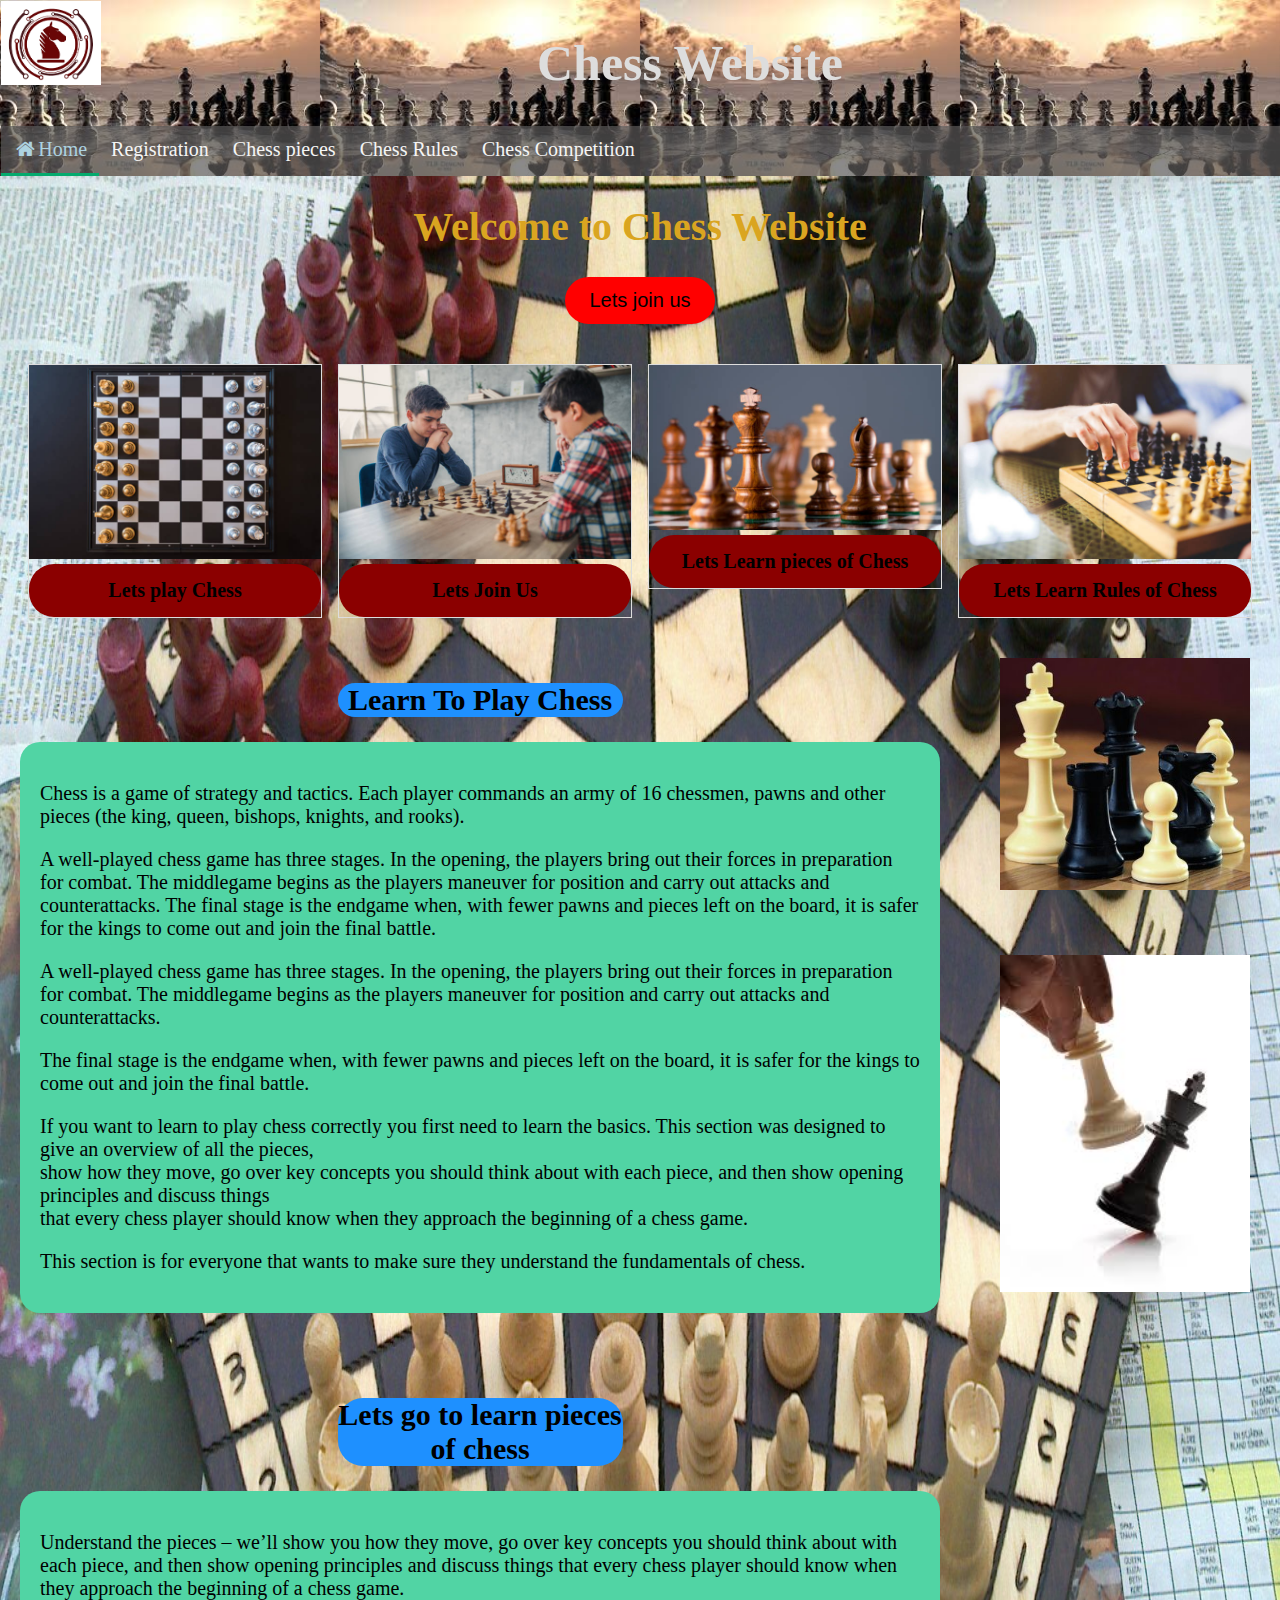
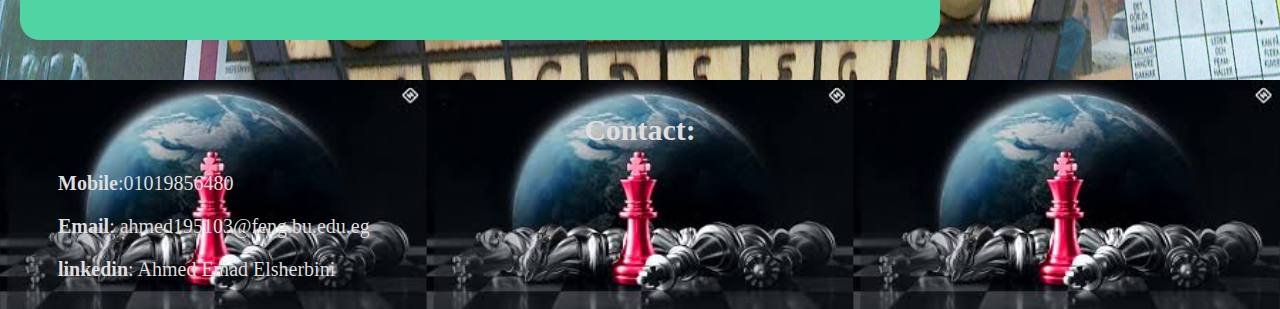
<file: index.html>
<!DOCTYPE html>
<html lang="en">
    <head >
      <meta charset="UTF-8">
      <meta http-equiv="X-UA-Compatible" content="IE=edge">
      <meta name="viewport" content="width=device-width, initial-scale=1.0">

      <link rel="stylesheet" href="https://cdnjs.cloudflare.com/ajax/libs/font-awesome/4.7.0/css/font-awesome.min.css">
<link rel="stylesheet" href="style_index.css">

    </head>
    <body>
      <div class="top">
        <div class="header">
            <a href="index.html">
                <img src="logo.png"   style="float: left; width: 100px;">
              </a>
            <h1>Chess Website</h1>
               
              <div class="nav" id="topnav">
                <div class="nav_res">
                <a href="index.html"class="active" ><i class="fa fa-fw fa-home"></i>Home</a>
                <a href="form.html">Registration</a>
                <a href="chess_pieces.html">Chess pieces</a>
                <a href="chess_rules.html">Chess Rules</a>
                <a href="chess_combition.html" >Chess Competition</a> 
                </div> 
                <a href="javascript:void(0);" style="font-size:15px;" class="icon" onclick="nav_menu()">&#9776;</a>
              </div>
              </div>
      </div >

        <div class="head-back">
        <h1 id="D1">Welcome to Chess Website</h1>

        <div id="D1">
            <button class="join" > 
                <a href="form.html">Lets join us</a>
            </button>
        </div>
    </div>

<div class="card" id="d2">
  <div class="responsive">
    <div class="gallery">
      <a target="_blank" href="index.html">
        <img src="chess-2.jpg" alt="Cinque Terre"  >
      <div class="desc">Lets play Chess</div>
    </a>
    </div>
  </div>

  <div class="responsive">
    <div class="gallery">
      <a target="_blank" href="form.html">
        <img src="join us.jpg" alt="Cinque Terre"  >
      
      <div class="desc">Lets Join Us </div>
    </a>
    </div>
  </div>

  <div class="responsive">
    <div class="gallery">
      <a target="_blank" href="chess_pieces.html">
        <img src="peaice-2.jpg" alt="Cinque Terre"  >
      
      <div class="desc">Lets Learn pieces of Chess</div>
    </a>
    </div>
  </div>

  <div class="responsive">
    <div class="gallery">
      <a target="_blank" href="chess_rules.html">
        <img src="rules.jpg" alt="Cinque Terre"  >
      
      <div class="desc">Lets Learn Rules of Chess</div>
    </a>
    </div>
  </div>

</div>
          <div class="row">
          <div class="leftcol">
            <div class="card">
              <h2>Learn To Play Chess</h2> 
              <div class="content"  > 
            <p> Chess is a game of strategy and tactics. Each player commands an army of 16 chessmen, pawns and other pieces 
            (the king, queen, bishops, knights, and rooks).</p>
            
        <p>A well-played chess game has three stages. In the opening, the players bring out their forces in preparation for combat. 
        The middlegame begins as the players maneuver for position and carry out attacks and counterattacks.
        The final stage is the endgame when, with fewer pawns and pieces left on the board, it is safer for the kings to come out and join the final battle.</p>
        
        <p>A well-played chess game has three stages. In the opening, the players bring out their forces in preparation for combat. 
            The middlegame begins as the players maneuver for position and carry out attacks and counterattacks.</p>
         <p> The final stage is the endgame when, with fewer pawns and pieces left on the board, 
             it is safer for the kings to come out and join the final battle.</p>
        
        <p>If you want to learn to play chess correctly you first need to learn the basics.
         This section was designed to give an overview of all the pieces,<br>show how they move,
         go over key concepts you should think about with each piece, and then show opening principles 
         and discuss things <br> that every chess player should know when they approach the beginning of a chess game.</p>
        <p>This section is for everyone that wants to make sure they understand the fundamentals of chess.</p>
        </div>
         </div>
            <div class="card">
              <h2>Lets go to learn pieces of chess</h2> 
              <div class="content"  > 
             <p>Understand the pieces – we’ll show you how they move, go over key concepts you should think about with each piece,
        and then show opening principles and discuss things that every chess player should know when they approach the beginning of a chess game.</p>
        </div>
          </div>
          </div>
          <div class="rightcol"> 
        <div class="card"> 
              <img src="ChessSet.jpg" usemap="#ChessPieces" style="width:250px;" >
            <map name="ChessPieces">
                <area shape="rect" coords="0,0,380,380" href="chess_pieces.html">
            </map> 
            </div> 
        
            <div class="card"> 
                <img src="mate.jpg" usemap="#Chessmate" style="width:250px;" >
              <map name="Chessmate">
                  <area shape="rect" coords="0,0,380,380" href="chess_rules.html">
              </map> 
              </div> 

          </div>
        </div>
        
        <div class="footer">
            <h2>Contact:</h2>
            <div class="fo-con">
          <p><strong>Mobile</strong>:01019856480</p>
          <p><strong>Email</strong>: ahmed195103@feng.bu.edu.eg</p> 
          <p><strong>linkedin</strong>: Ahmed Emad Elsherbini </p>
        </div>
        </div>
        
        
<script src="project.js"></script>

</body>
</html>
</file>
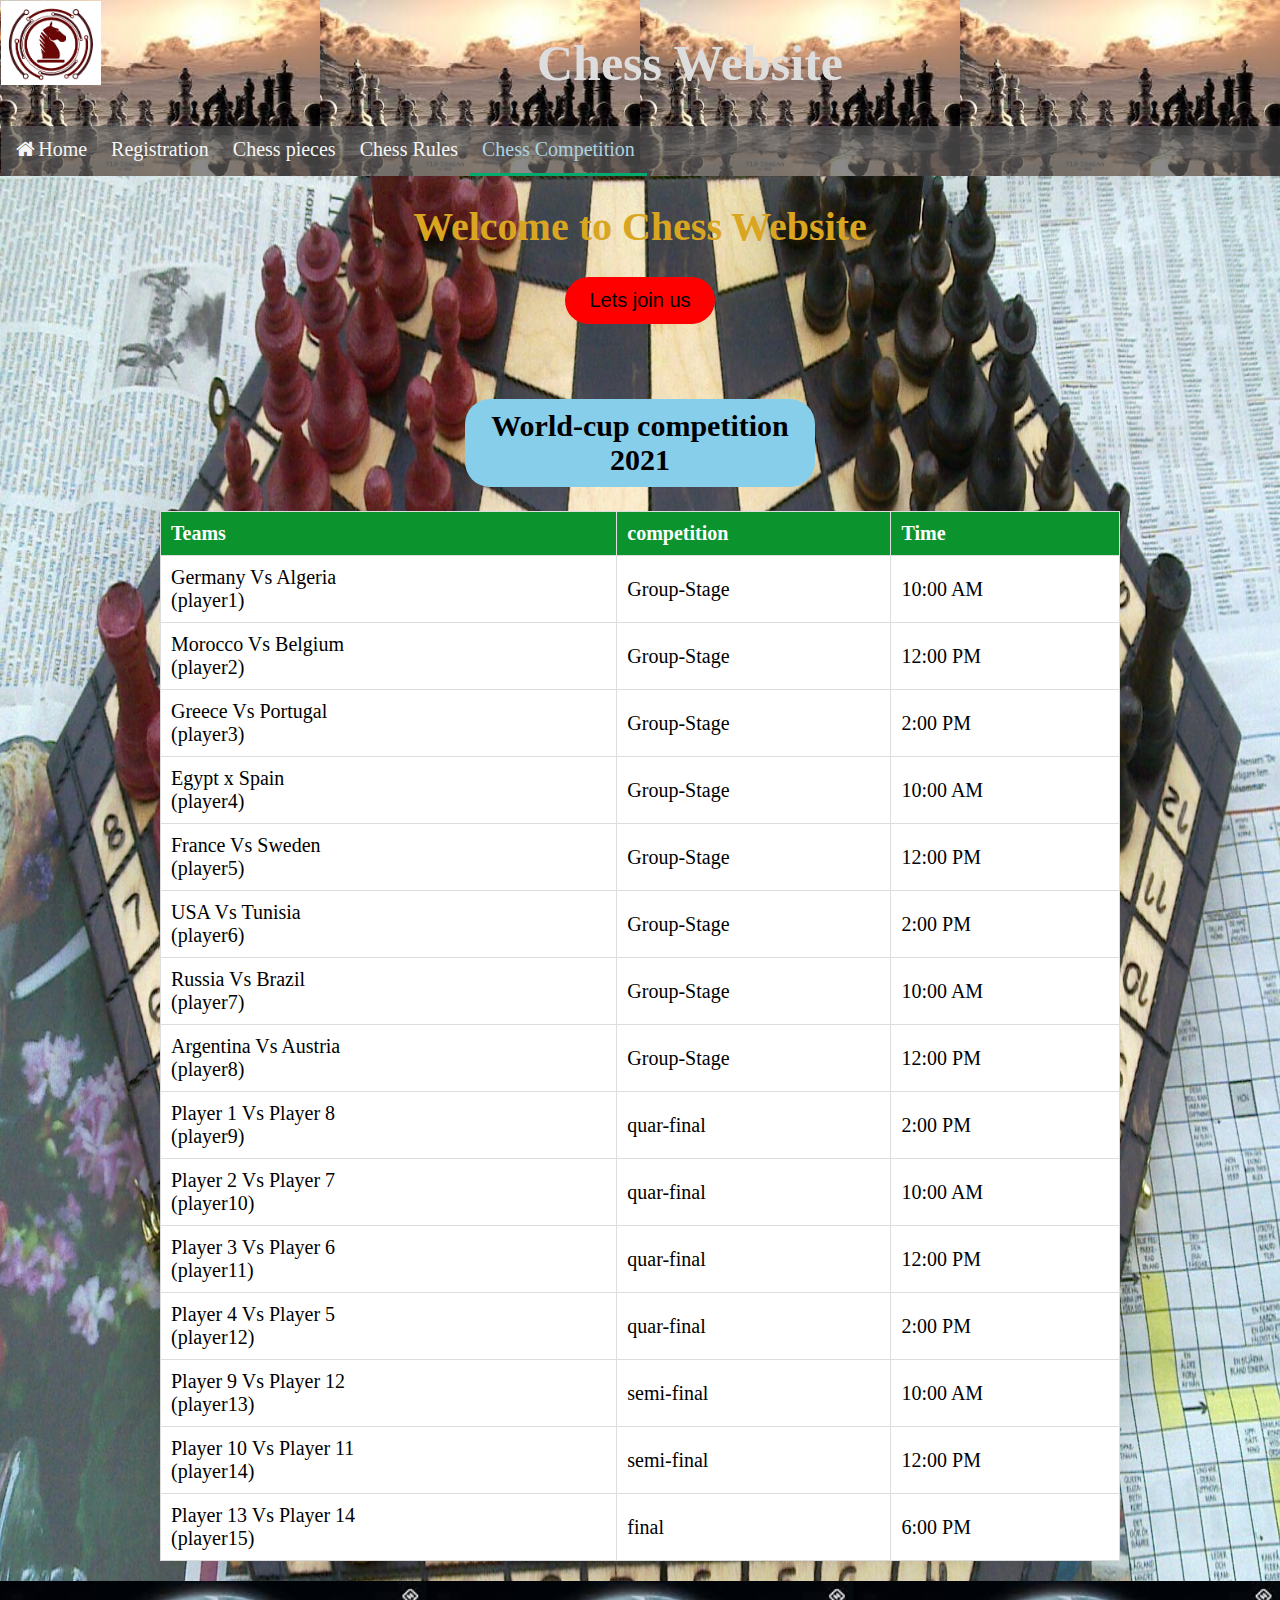
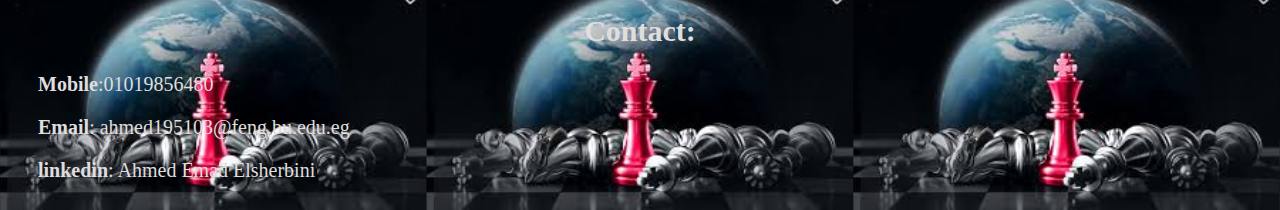
<file: chess_combition.html>
<!DOCTYPE html>
<html>
    <head>
      <meta charset="UTF-8">
      <meta http-equiv="X-UA-Compatible" content="IE=edge">
      <meta name="viewport" content="width=device-width, initial-scale=1.0">
      <link rel="stylesheet" href="https://cdnjs.cloudflare.com/ajax/libs/font-awesome/4.7.0/css/font-awesome.min.css">
        <link rel="stylesheet" href="chess_combition.css">
    </head>
    <body>
      <div class="top">
        <div class="header">
            <a href="index.html">
                <img src="logo.png"   style="float: left; width: 100px;">
              </a>
            <h1>Chess Website</h1>
               
              <div class="nav" id="topnav">
                <div class="nav_res">
                <a href="index.html" ><i class="fa fa-fw fa-home"></i>Home</a>
                <a href="form.html">Registration</a>
                <a href="chess_pieces.html">Chess pieces</a>
                <a href="chess_rules.html">Chess Rules</a>
                <a href="chess_combition.html" class="active">Chess Competition</a> 
                </div> 
                <a href="javascript:void(0);" style="font-size:15px;" class="icon" onclick="nav_menu()">&#9776;</a>
              </div>
              </div>
      </div >
    <div class="head-back">
    <h1 id="D1">Welcome to Chess Website</h1>

    <div id="D1">
        <button class="join" > 
            <a href="form.html">Lets join us</a>
        </button>
    </div>
</div>

<div class="tab">
<div class="head">
    <h2>World-cup competition 2021</h2>
</div>                
  <table>
      <tr>
         
        <th>Teams</th>
        <th>competition</th>
        <th>Time</th>
      </tr>


      <tr>
          
          <td>Germany Vs Algeria <br>(player1)</td>
          <td>Group-Stage</td>
          <td>10:00 AM</td>
        </tr>
        <tr>
           
          <td>Morocco Vs Belgium  <br>(player2)</td>
          <td>Group-Stage</td>
          <td>12:00 PM</td>
        </tr>
        <tr>
           
          <td>Greece Vs Portugal <br>(player3)</td>
          <td>Group-Stage</td>
          <td>2:00 PM</td>
        </tr>
        <tr>
           
          <td>Egypt x Spain <br>(player4)</td>
          <td>Group-Stage</td>
          <td>10:00 AM</td>
        </tr>
        <tr>
           
          <td>France Vs Sweden <br>(player5)</td>
          <td>Group-Stage</td>
          <td>12:00 PM</td>
        </tr>
        <tr>
           
          <td>USA Vs Tunisia <br>(player6)</td>
          <td>Group-Stage</td>
          <td>2:00 PM</td>
        </tr>
        <tr>
           
          <td>Russia Vs Brazil<br>(player7)</td>
          <td>Group-Stage</td>
          <td>10:00 AM</td>
        </tr>
        <tr>
           
          <td>Argentina Vs Austria<br>(player8)</td>
          <td>Group-Stage</td>
          <td>12:00 PM</td>
        </tr>

      <tr>
           
        <td>Player 1 Vs Player 8<br>(player9)</td>
        <td>quar-final</td>
        <td>2:00 PM</td>
      </tr>
      <tr>
           
        <td>Player 2 Vs Player 7<br>(player10)</td>
        <td>quar-final</td>
        <td>10:00 AM</td>
      </tr>
      <tr>
           
        <td>Player 3 Vs Player 6<br>(player11)</td>
        <td>quar-final</td>
        <td>12:00 PM</td>
      </tr>
      <tr>
           
        <td>Player 4 Vs Player 5<br>(player12)</td>
        <td>quar-final</td>
        <td>2:00 PM</td>
      </tr>
      <tr>
           
        <td>Player 9 Vs Player 12<br>(player13)</td>
        <td>semi-final</td>
        <td>10:00 AM</td>
      </tr>
      <tr>
           
        <td>Player 10 Vs Player 11<br>(player14)</td>
        <td>semi-final</td>
        <td>12:00 PM</td>
      </tr>
      <tr>
           
        <td>Player 13 Vs Player 14<br>(player15)</td>
        <td>final</td>
        <td>6:00 PM</td>
      </tr>
      </table>
</div>

<div class="footer">
  <h2>Contact:</h2>
  <div class="fo-con">
<p><strong>Mobile</strong>:01019856480</p>
<p><strong>Email</strong>: ahmed195103@feng.bu.edu.eg</p> 
<p><strong>linkedin</strong>: Ahmed Emad Elsherbini </p>
</div>

</div>

<script src="project.js"></script>

    </body>
</html>
</file>
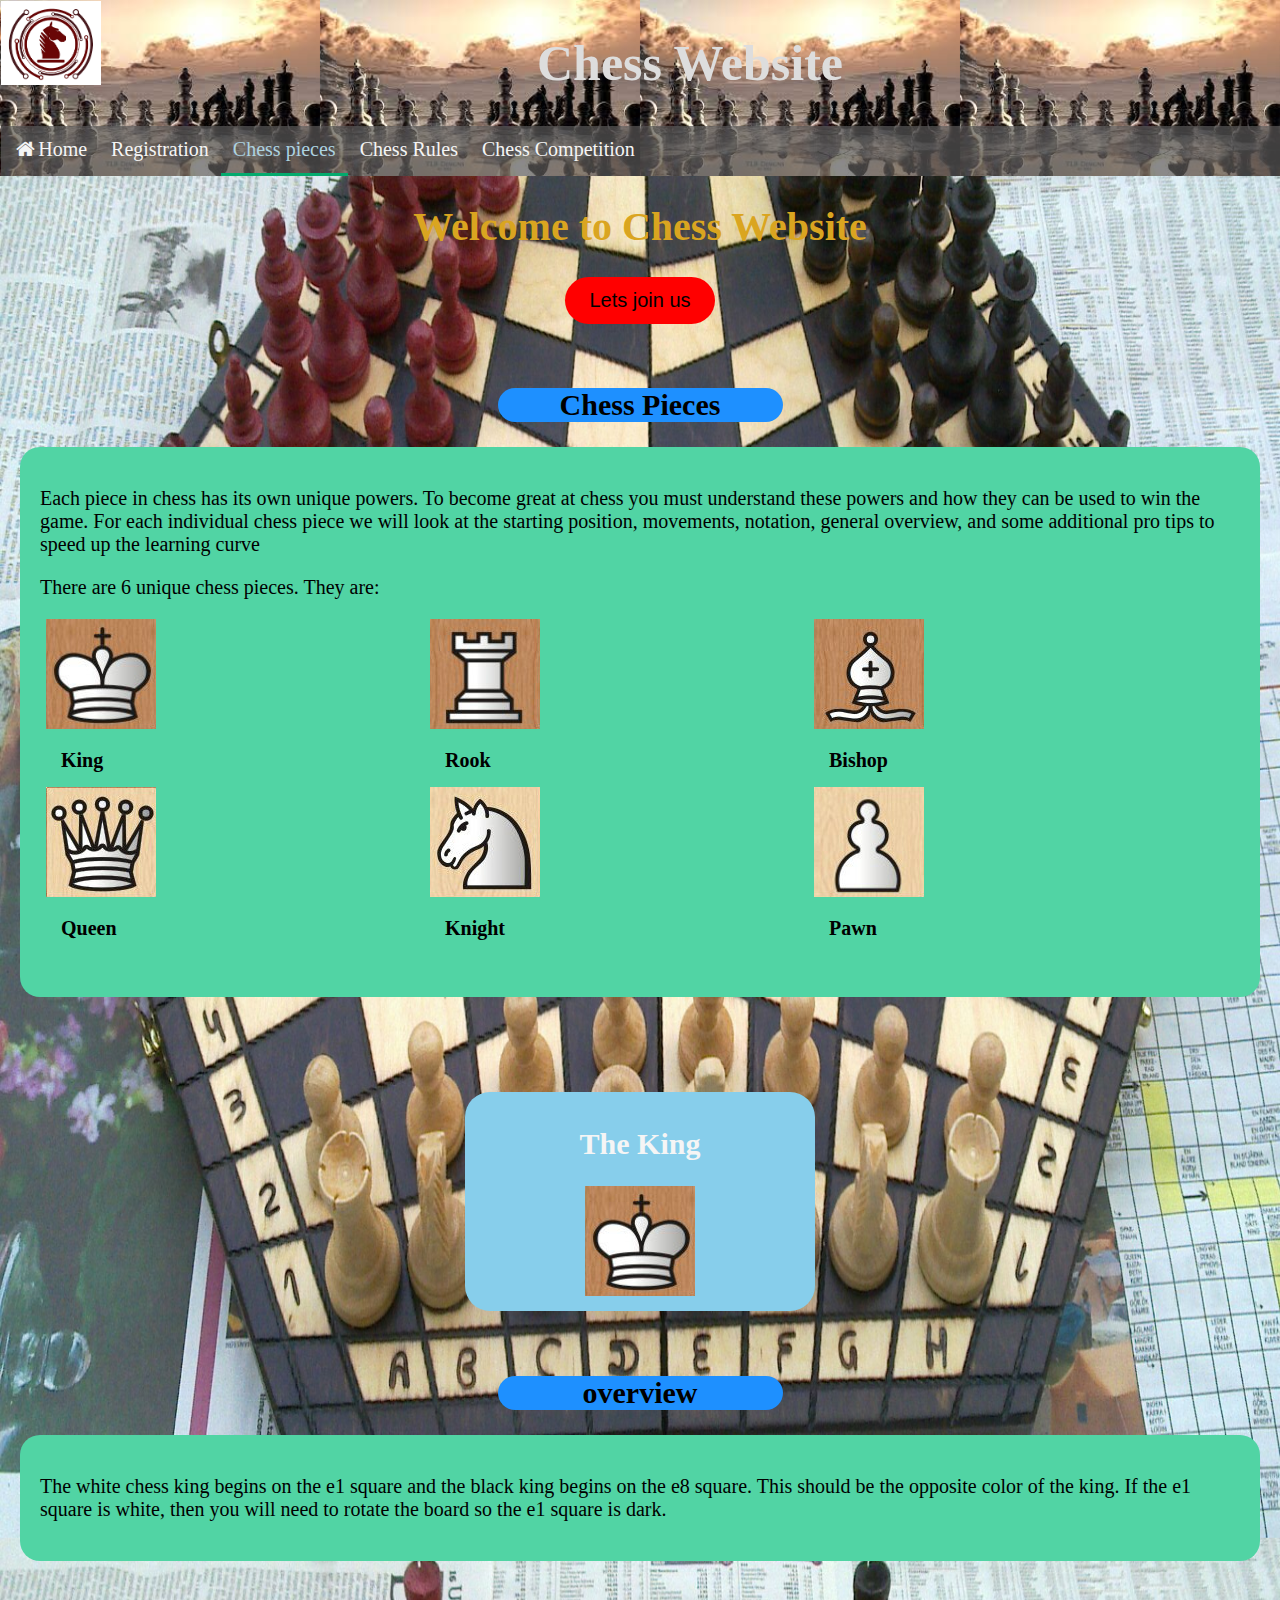
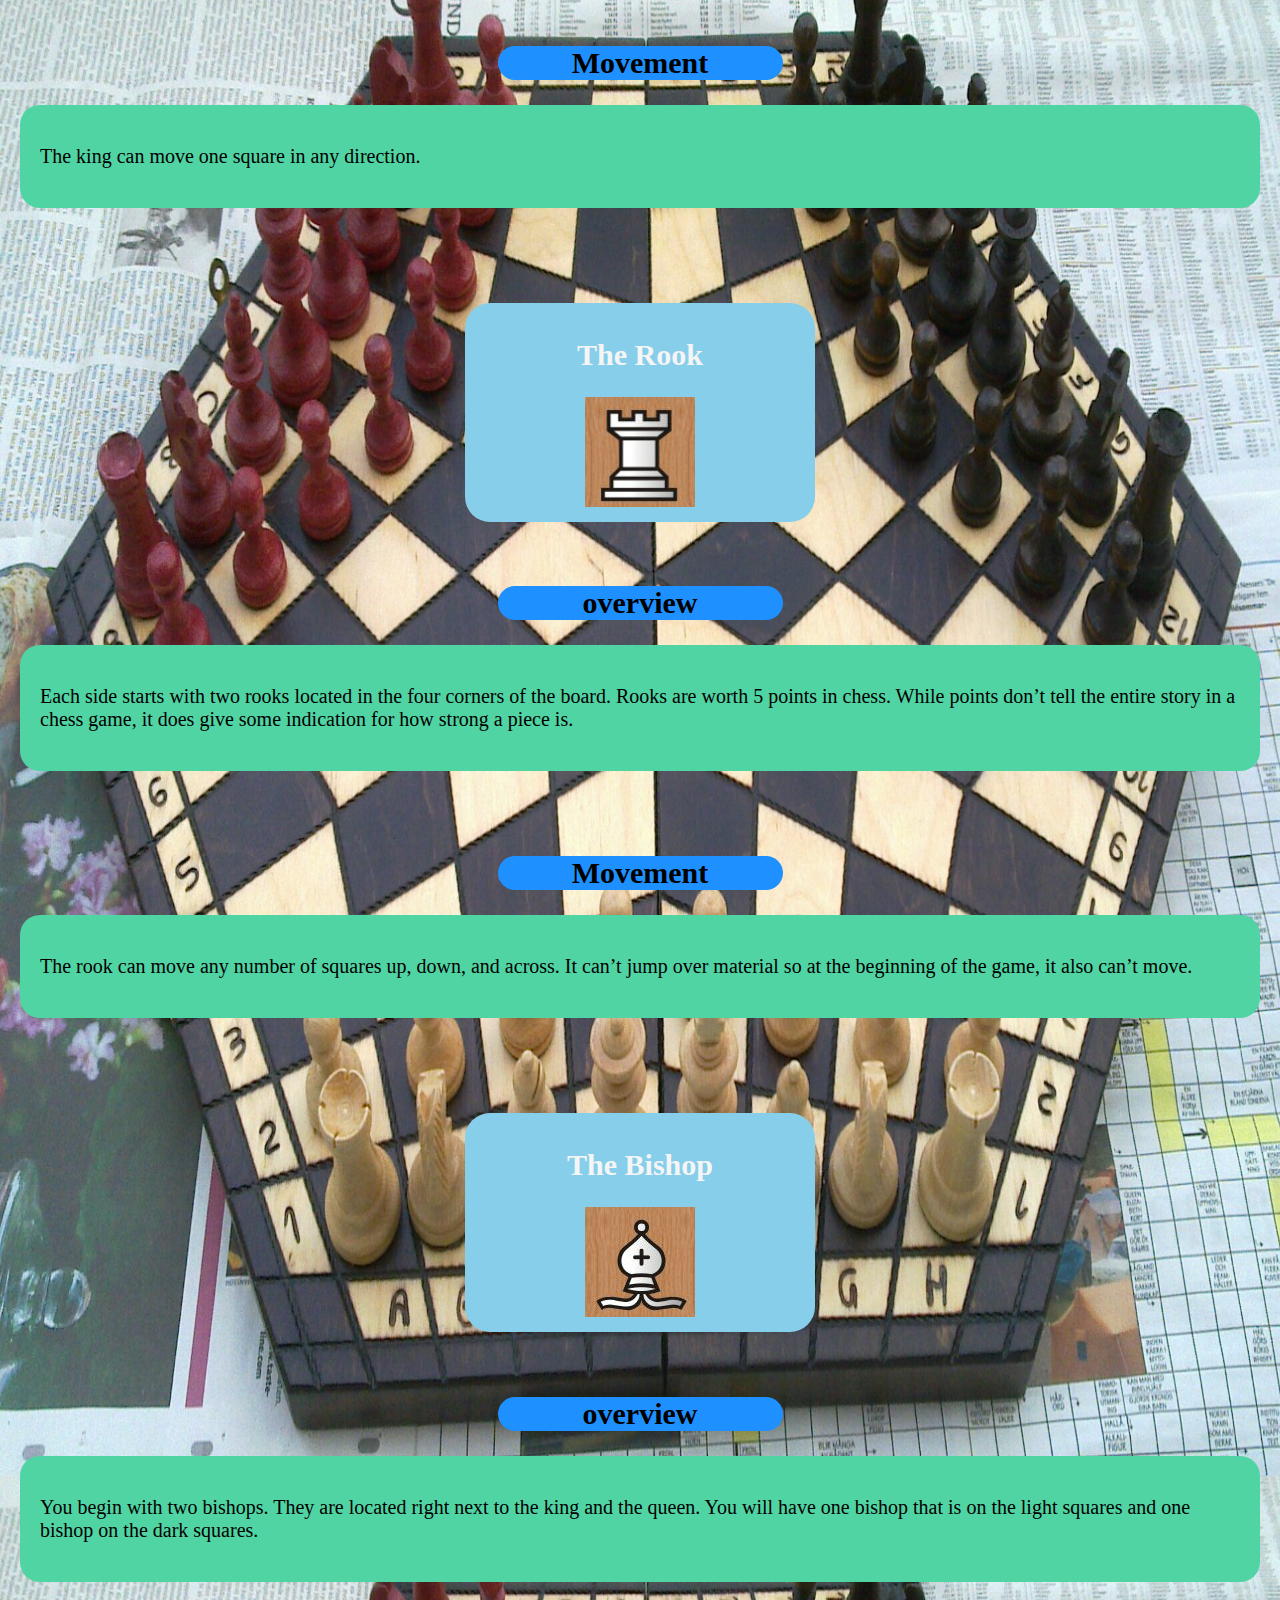
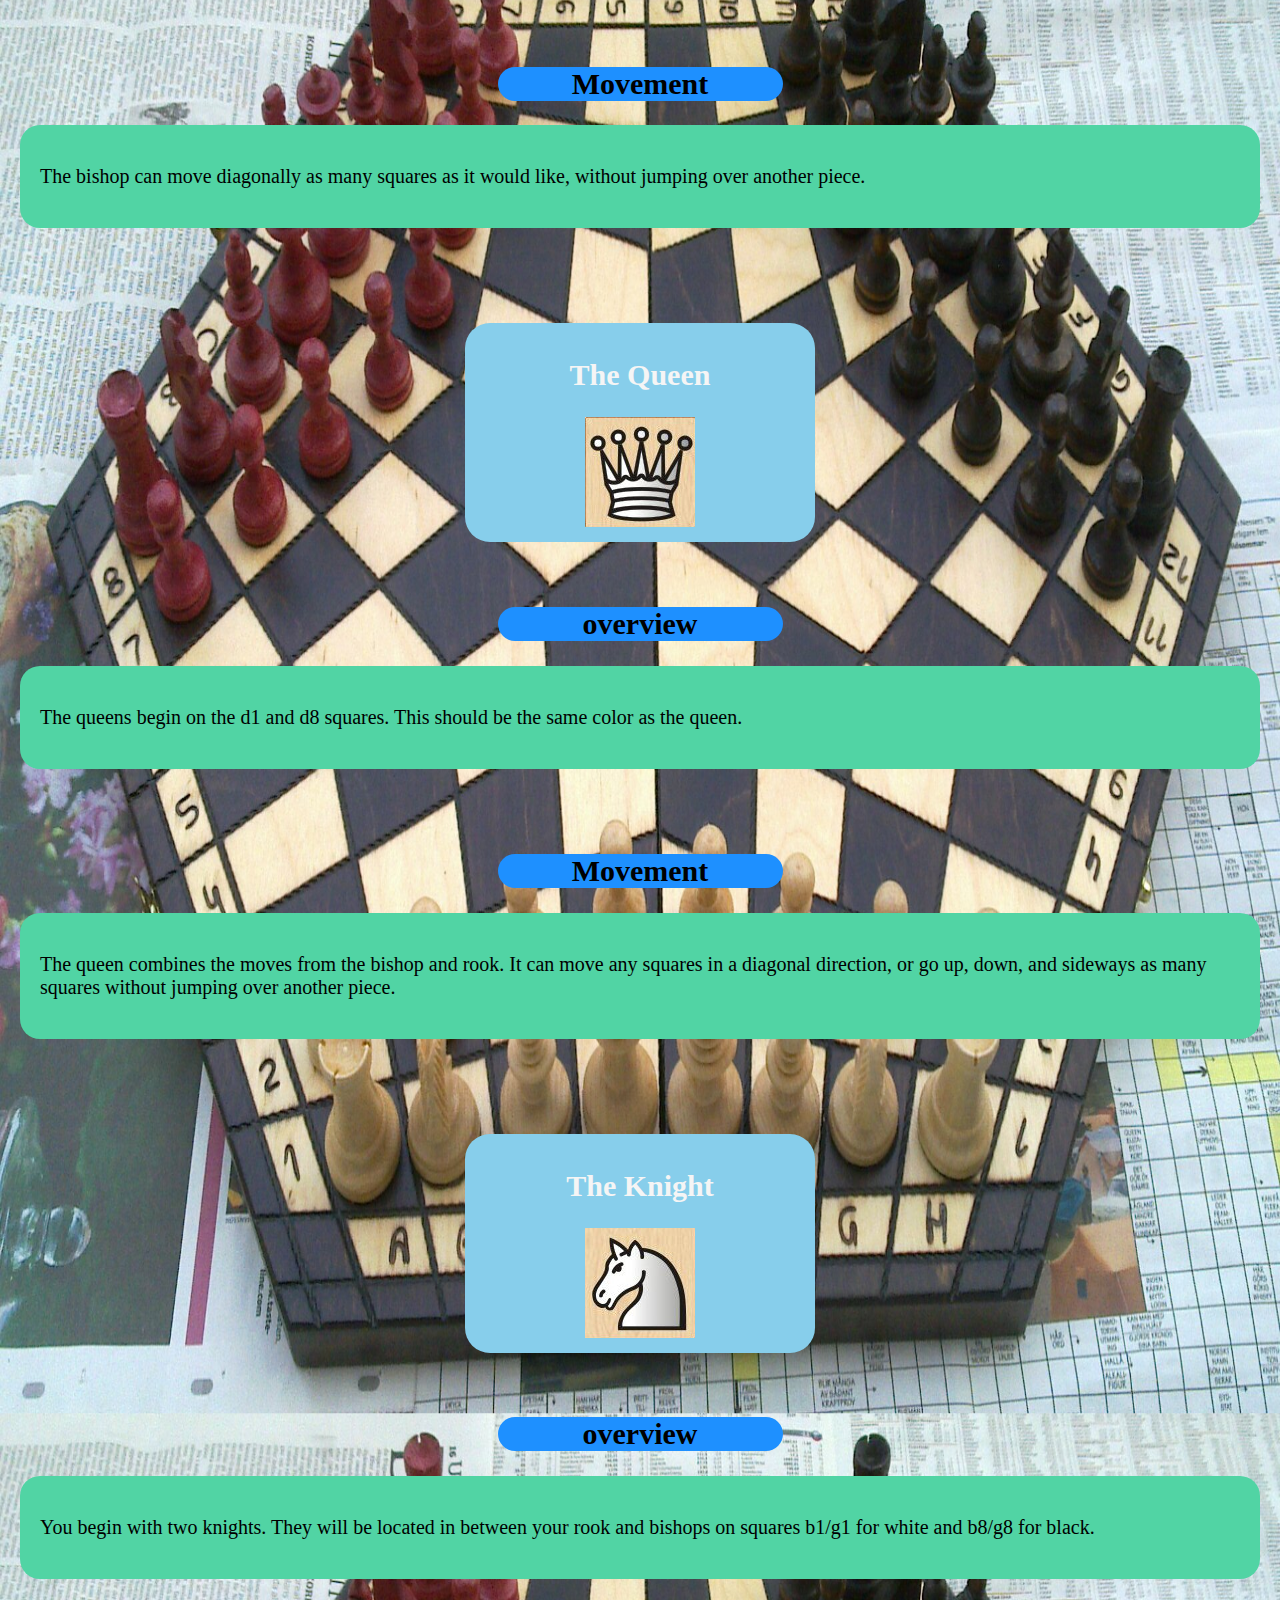
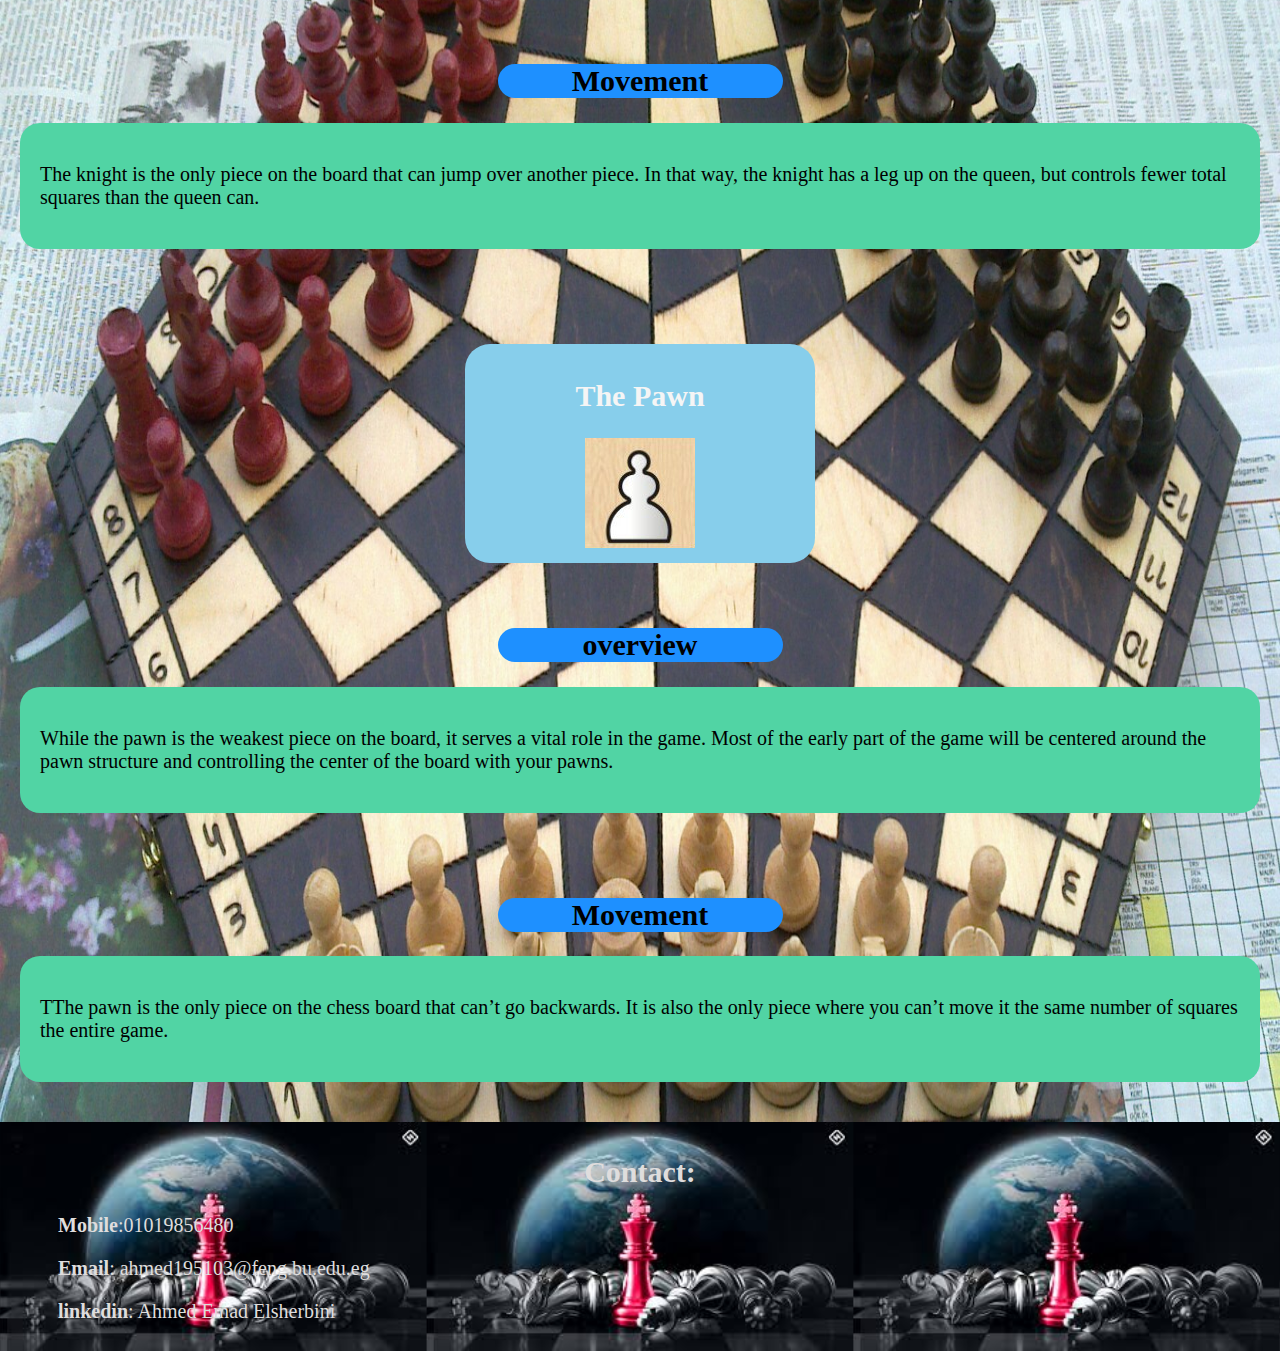
<file: chess_pieces.html>
<!DOCTYPE html>
<html>
    <head>
        <meta charset="UTF-8">
        <meta http-equiv="X-UA-Compatible" content="IE=edge">
        <meta name="viewport" content="width=device-width, initial-scale=1.0">
        <link rel="stylesheet" href="https://cdnjs.cloudflare.com/ajax/libs/font-awesome/4.7.0/css/font-awesome.min.css">
        <link rel="stylesheet" href="chess_pieces.css"> 
    </head>
    <body>
        <div class="top">
            <div class="header">
                <a href="index.html">
                    <img src="logo.png"   style="float: left; width: 100px;">
                  </a>
                <h1>Chess Website</h1>
                   
                  <div class="nav" id="topnav">
                    <div class="nav_res">
                    <a href="index.html" ><i class="fa fa-fw fa-home"></i>Home</a>
                    <a href="form.html">Registration</a>
                    <a href="chess_pieces.html"class="active">Chess pieces</a>
                    <a href="chess_rules.html">Chess Rules</a>
                    <a href="chess_combition.html" >Chess Competition</a> 
                    </div> 
                    <a href="javascript:void(0);" style="font-size:15px;" class="icon" onclick="nav_menu()">&#9776;</a>
                  </div>
                  </div>
          </div >
          
          <div class="head-back">
          <h1 id="D1">Welcome to Chess Website</h1>
  
          <div id="D1">
              <button class="join" > 
                  <a href="form.html">Lets join us</a>
              </button>
          </div>
      </div>
  
          <div class="row"> 
              <div class="card">
                <h2>Chess Pieces</h2>
                <div class="img-galary" >
          <p>Each piece in chess has its own unique powers. To become great at chess you must understand these powers and how they can be used to win the game. For each individual chess piece we will look at the starting position, movements, notation, general overview, and some additional pro tips to speed up the learning curve</p>
          <P>There are 6 unique chess pieces. They are:</P>
          <div class="responsive">
                  <div class="galary">
                 <img src="king-chess-piece.jpg"   >
                  <div class="desc">King </div>
                  </div>
              </div>
          
          <div class="responsive">
                  <div class="galary">
                 <img src="rook-chess-piece.jpg"  >
                  <div class="desc">Rook</div>
                  </div>
              </div>
          
          <div class="responsive">
                  <div class="galary">
                 <img src="bishop-chess-piece.jpg"  >
                  <div class="desc">Bishop </div>
                  </div>
              </div>
          
          
          <div class="responsive">
                  <div class="galary">
                 <img src="queen-chess-piece.jpg">
                  <div class="desc">Queen</div>
                  </div>
              </div>
          
          
          <div class="responsive">
                  <div class="galary">
                 <img src="knight-chess-piece.jpg"  >
                  <div class="desc">Knight</div>
                  </div>
              </div>
          
          <div class="responsive">
                  <div class="galary">
                <img src="pawn-chess-piece.jpg">
                  <div class="desc">Pawn</div>
                  </div>
              </div>
          
          </div>
          </div>
          
              <div class="small-header">
          <h2 >The King</h2>
          <img src="king-chess-piece.jpg"  >
          </div>
            <div class="card">
                <h2>overview</h2>
                <div class="content" >
          <p>
          The white chess king begins on the e1 square and the black king begins on the e8 square. This should be the opposite color of the king.
          If the e1 square is white, then you will need to rotate the board so the e1 square is dark.
          </p>
          </div>
          </div>
            <div class="card">
                <h2>Movement</h2>
                <div class="content" >
          <p>
              The king can move one square in any direction. 
          </p>
          </div>
          </div>
          
          <div class="small-header">
          <h2 >The Rook</h2>
          <img src="rook-chess-piece.jpg">
          </div>
            <div class="card">
                <h2>overview</h2>
                <div class="content" >
          <p>
          Each side starts with two rooks located in the four corners of the board. Rooks are worth 5 points in chess.
          While points don’t tell the entire story in a chess game, it does give some indication for how strong a piece is.
          </p>
          </div>
          </div>
            <div class="card">
                <h2>Movement</h2>
                <div class="content" >
          <p>
          The rook can move any number of squares up, down, and across.
          It can’t jump over material so at the beginning of the game, it also can’t move.
          </p>
          </div>
          </div>
          
          <div class="small-header">
          <h2 >The Bishop</h2>
           <img src="bishop-chess-piece.jpg"  >
          </div>
            <div class="card">
                <h2>overview</h2>
                <div class="content" >
          <p>
              You begin with two bishops. They are located right next to the king and the queen.
              You will have one bishop that is on the light squares and one bishop on the dark squares. 
          </p>
          </div>
          </div>
            <div class="card">
                <h2>Movement</h2>
                <div class="content" >
          <p>
              The bishop can move diagonally as many squares as it would like, without jumping over another piece.
          </p>
          </div>
          </div>
          
          <div class="small-header">
          <h2 >The Queen</h2>
          <img src="queen-chess-piece.jpg">
          </div>
            <div class="card">
                <h2>overview</h2>
                <div class="content" >
          <p>
              The queens begin on the d1 and d8 squares. This should be the same color as the queen.
          </p>
          </div>
          </div>
            <div class="card">
                <h2>Movement</h2>
                <div class="content" >
          <p>
              The queen combines the moves from the bishop and rook. It can move any
              squares in a diagonal direction, or go up, down, and sideways as many squares without jumping over another piece.
          </p>
          
          </div>
          </div>
          
          <div class="small-header">
          <h2 >The Knight</h2>
          <img src="knight-chess-piece.jpg"  >
          </div>
            <div class="card">
                <h2>overview</h2>
                <div class="content" >
          <p>
              You begin with two knights. They will be located in between your rook and bishops on squares b1/g1 for white and b8/g8 for black.
          </p>
          </div>
          </div>
            <div class="card">
                <h2>Movement</h2>
                <div class="content" >
          <p>
              The knight is the only piece on the board that can jump over another piece.
              In that way, the knight has a leg up on the queen, but controls fewer total squares than the queen can.
          </p>
          </div>
          </div>
          
          <div class="small-header">
          <h2 >The Pawn </h2>
          <img src="pawn-chess-piece.jpg">
          </div>
            <div class="card">
                <h2>overview</h2>
                <div class="content" >
          <p>
              While the pawn is the weakest piece on the board, it serves a vital role in the game. 
              Most of the early part of the game will be centered around the pawn structure and controlling the center of the board with your pawns.
          </p>
          </div>
          </div>
            <div class="card">
                <h2>Movement</h2>
                <div class="content" >
          <p>
              TThe pawn is the only piece on the chess board that can’t go backwards.
              It is also the only piece where you can’t move it the same number of squares the entire game.
          </p>
          </div>
          </div>
          

<div class="footer">
    <h2>Contact:</h2>
    <div class="fo-con">
  <p><strong>Mobile</strong>:01019856480</p>
  <p><strong>Email</strong>: ahmed195103@feng.bu.edu.eg</p> 
  <p><strong>linkedin</strong>: Ahmed Emad Elsherbini </p>
</div>
</div>


<script src="project.js"></script>

    </body>
</html>
</file>
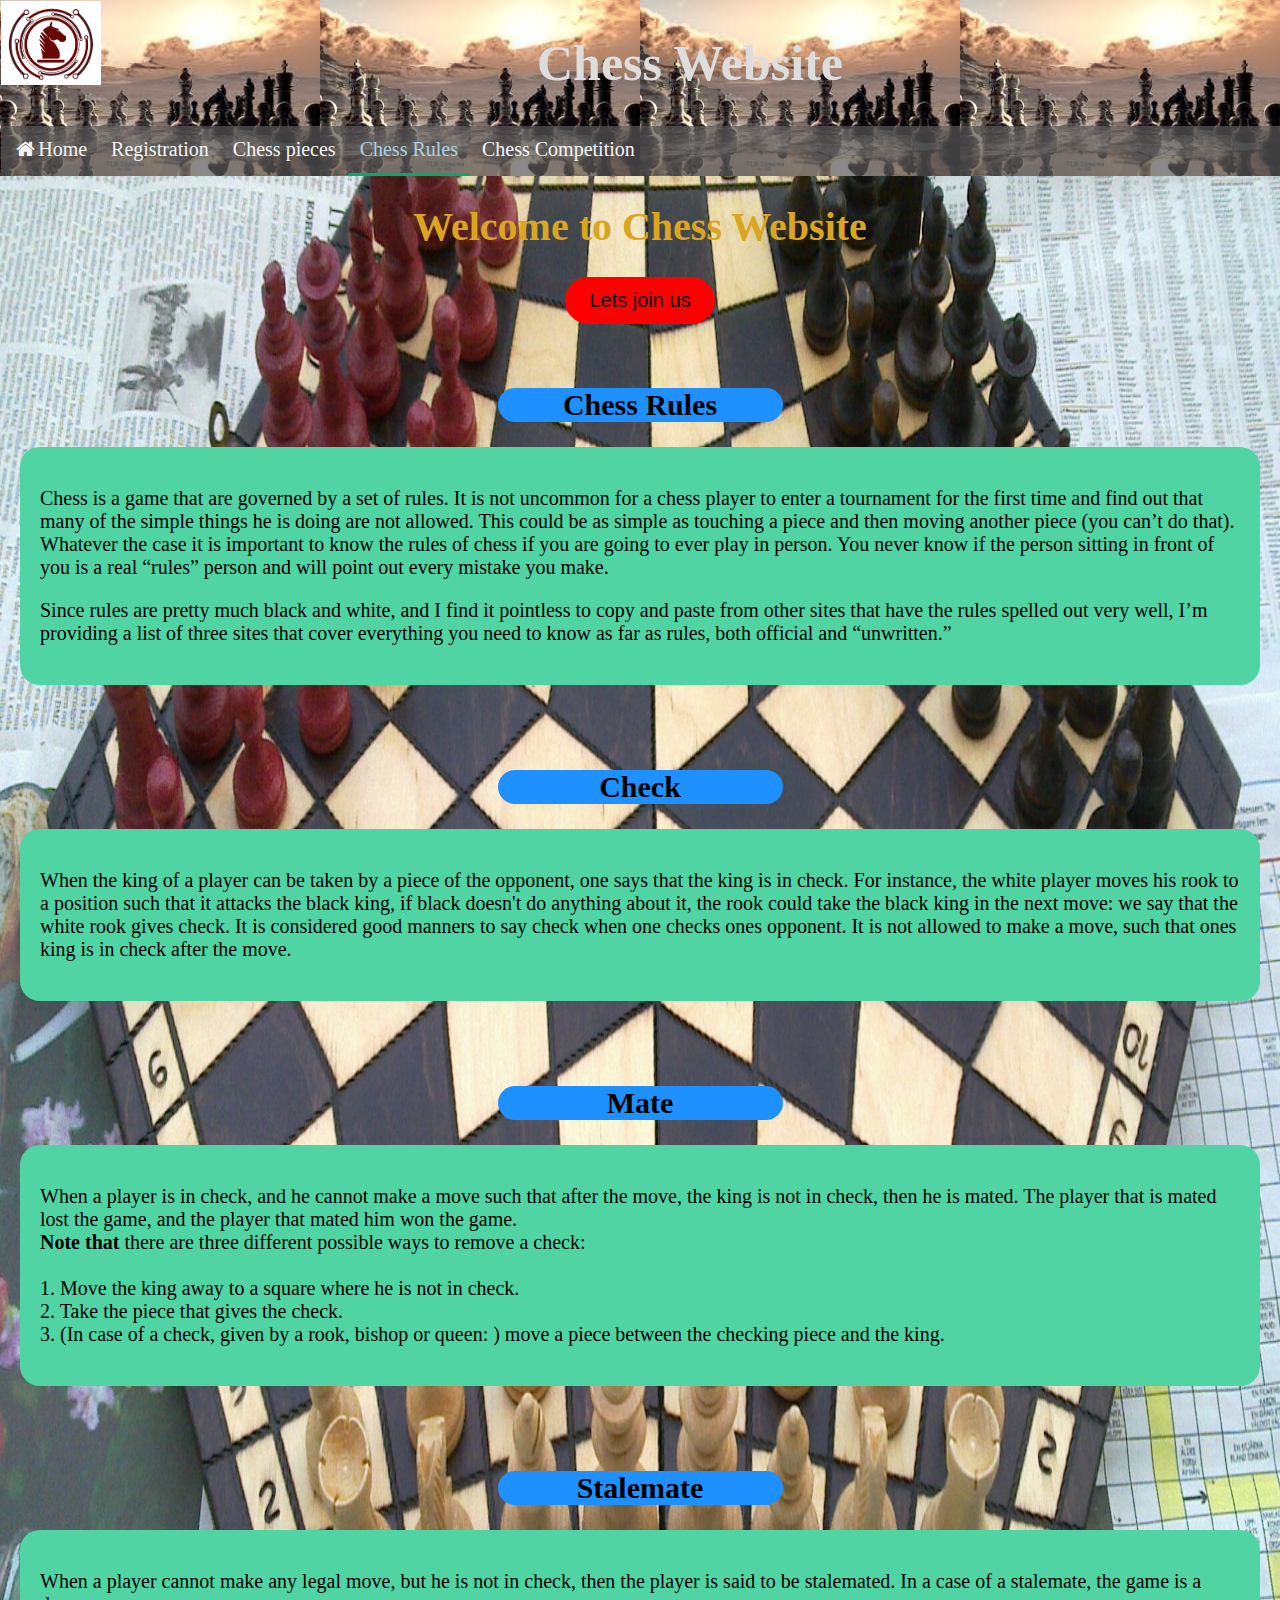
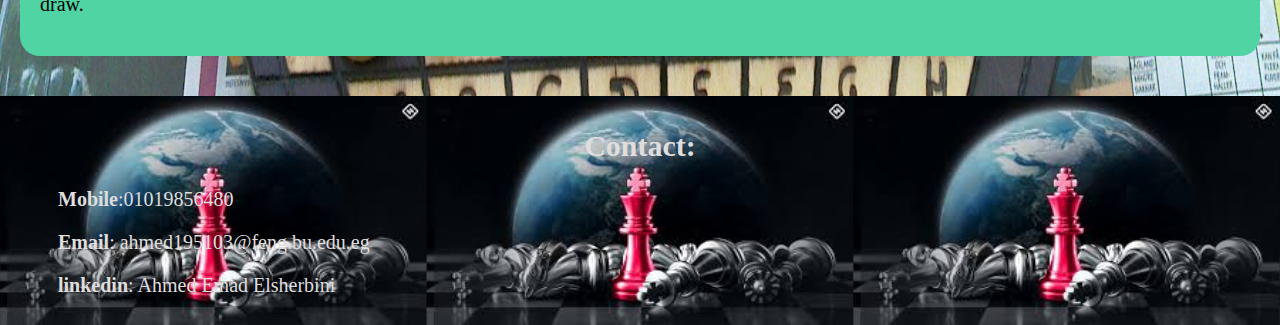
<file: chess_rules.html>
<!DOCTYPE html>
<html>
    <head>
        <meta charset="UTF-8">
        <meta http-equiv="X-UA-Compatible" content="IE=edge">
        <meta name="viewport" content="width=device-width, initial-scale=1.0">
        <link rel="stylesheet" href="https://cdnjs.cloudflare.com/ajax/libs/font-awesome/4.7.0/css/font-awesome.min.css">
        <link rel="stylesheet" href="chess_rules.css">
    </head>
    <body>

        <div class="top">
            <div class="header">
                <a href="index.html">
                    <img src="logo.png"   style="float: left; width: 100px;">
                  </a>
                <h1>Chess Website</h1>
                   
                  <div class="nav" id="topnav">
                    <div class="nav_res">
                    <a href="index.html" ><i class="fa fa-fw fa-home"></i>Home</a>
                    <a href="form.html">Registration</a>
                    <a href="chess_pieces.html">Chess pieces</a>
                    <a href="chess_rules.html"class="active">Chess Rules</a>
                    <a href="chess_combition.html" >Chess Competition</a> 
                    </div> 
                    <a href="javascript:void(0);" style="font-size:15px;" class="icon" onclick="nav_menu()">&#9776;</a>
                  </div>
                  </div>
          </div >
          
            <div class="head-back">
            <h1 id="D1">Welcome to Chess Website</h1>
    
            <div id="D1">
                <button class="join" > 
                    <a href="form.html">Lets join us</a>
                </button>
            </div>
        </div>
    

        <div class="row">
            <div class="card">
                <h2>Chess Rules</h2>
                <div class="content">
          <p>
                  Chess is a game that are governed by a set of rules. It is not uncommon for a chess player to enter a tournament
                  for the first time and find out that many of the simple things he is doing are not allowed. 
                  This could be as simple as touching a piece and then moving another piece (you can’t do that).
                  Whatever the case it is important to know the rules of chess if you are going to ever play in person. 
                  You never know if the person sitting in front of you is a real “rules” person and will point out every mistake you make.
              </p>
              <p>
                  Since rules are pretty much black and white, and I find it pointless to copy and paste from other sites that
                  have the rules spelled out very well, I’m providing a list of three sites that cover everything you need to know as far as rules, both official and “unwritten.”
              </p>
          </div>
          </div>
          
            <div class="card">
                <h2>Check</h2>
                <div class="content" >
          <p>
              When the king of a player can be taken by a piece of the opponent, one says that the king is in check. 
              For instance, the white player moves his rook to a position such that it attacks the black king,
              if black doesn't do anything about it, the rook could take the black king
              in the next move: we say that the white rook gives check. 
              It is considered good manners to say check when one checks ones opponent.
              It is not allowed to make a move, such that ones king is in check after the move.
          </p>
          </div>
          </div>
          
            <div class="card">
                <h2>Mate</h2>
                <div class="content" >
          <p>
              When a player is in check, and he cannot make a move such that after the move,
              the king is not in check, then he is mated. The player that is mated lost the game, and the player that mated him won the game.
              <br><strong>Note that </strong>there are three different possible ways to remove a check:
           <br>
            <br> 1. Move the king away to a square where he is not in check.
            <br> 2. Take the piece that gives the check.
            <br> 3. (In case of a check, given by a rook, bishop or queen: ) move a piece between the checking piece and the king.
          </p>
          </div>
          </div>
          
            <div class="card">
                <h2>Stalemate</h2>
                <div class="content" >
          <p>
              When a player cannot make any legal move, but he is not in check, then the player is said to be stalemated.
              In a case of a stalemate, the game is a draw.
          </p>
          </div>
          </div>  

<div class="footer">
    <h2>Contact:</h2>
    <div class="fo-con">
  <p><strong>Mobile</strong>:01019856480</p>
  <p><strong>Email</strong>: ahmed195103@feng.bu.edu.eg</p> 
  <p><strong>linkedin</strong>: Ahmed Emad Elsherbini </p>
</div>
</div>


<script src="project.js"></script>

</body>
</html>
</file>
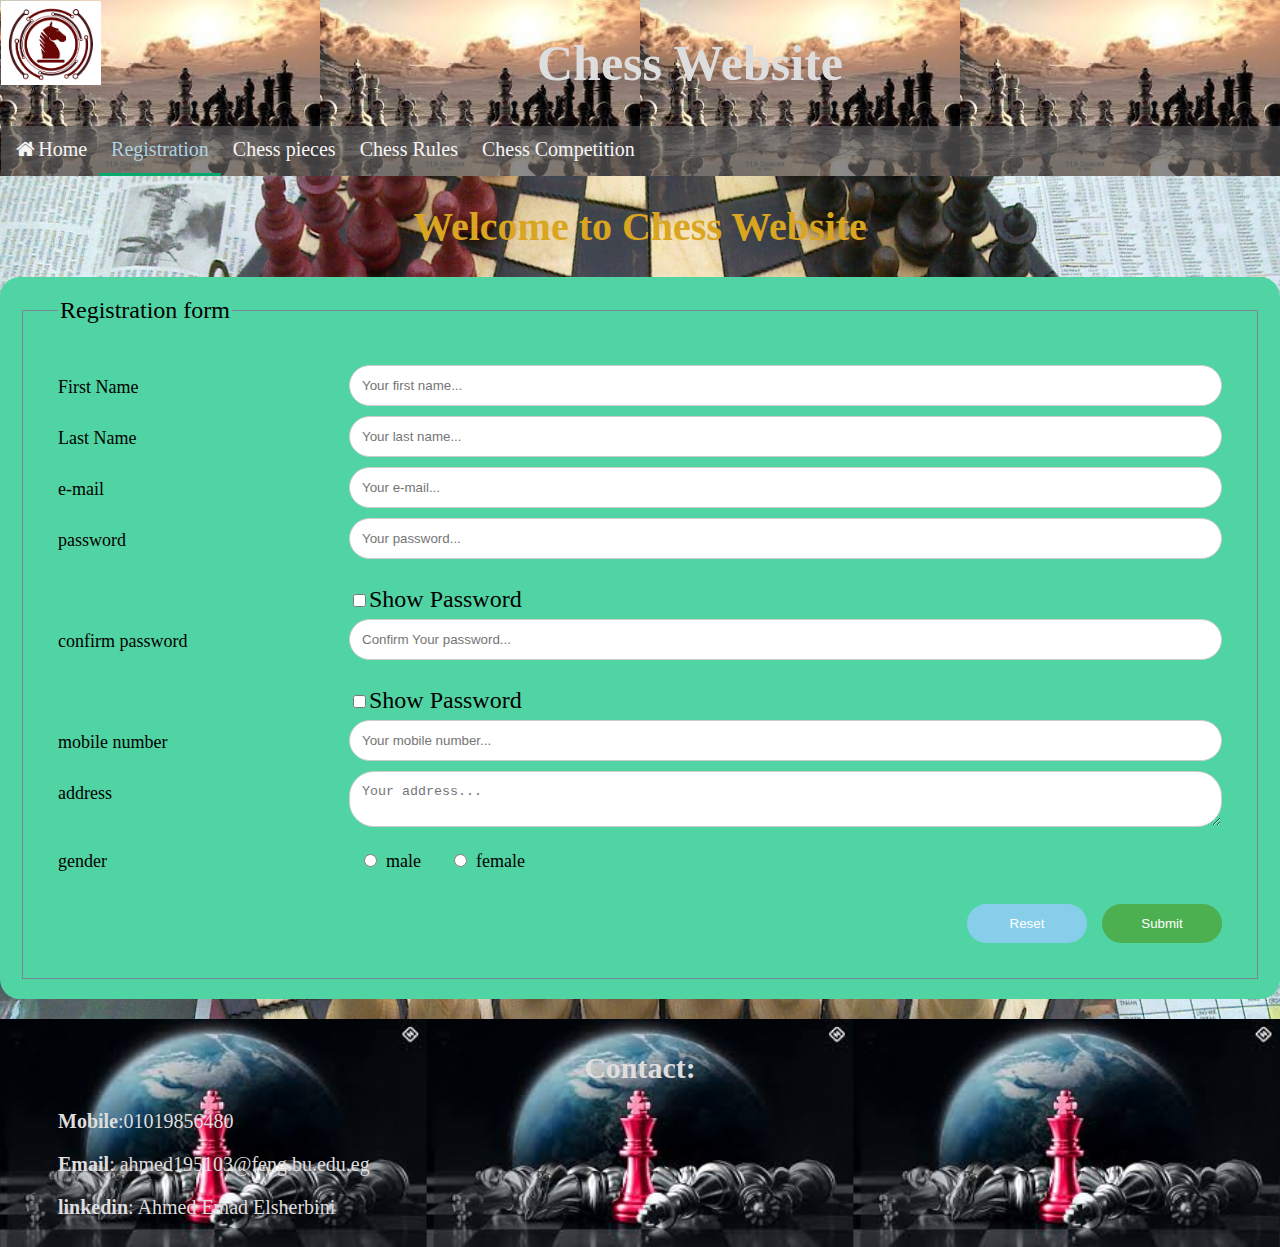
<file: form.html>
<!DOCTYPE html>
<html>
<head>
    <meta charset="UTF-8">
    <meta http-equiv="X-UA-Compatible" content="IE=edge">
    <meta name="viewport" content="width=device-width, initial-scale=1.0">
     
 <link rel="stylesheet" href="style_form.css">
 <link rel="stylesheet" href="style_index.css">
 <link rel="stylesheet" href="https://cdnjs.cloudflare.com/ajax/libs/font-awesome/4.7.0/css/font-awesome.min.css">
 
</head>
<body> 
    <div class="top">
        <div class="header">
            <a href="index.html">
                <img src="logo.png"   style="float: left; width: 100px;">
              </a>
            <h1>Chess Website</h1>
               
              <div class="nav" id="topnav">
                <div class="nav_res">
                <a href="index.html" ><i class="fa fa-fw fa-home"></i>Home</a>
                <a href="form.html" class="active">Registration</a>
                <a href="chess_pieces.html">Chess pieces</a>
                <a href="chess_rules.html">Chess Rules</a>
                <a href="chess_combition.html" >Chess Competition</a> 
                </div> 
                <a href="javascript:void(0);" style="font-size:15px;" class="icon" onclick="nav_menu()">&#9776;</a>
              </div>
              </div>
      </div >
  
      <div class="head-back">
      <h1 id="D1">Welcome to Chess Website</h1>
  </div>


    <div class="content">
<fieldset >
    <legend>Registration form</legend>
        <form id="form" onsubmit="return valid()" action="index.html">
        <div class="row">
        <div class="col-25">
        <label for="fname">First Name</label>
        </div>
        <div class="col-75">
            <input type="text"  name="fn" id="fname" placeholder="Your first name..." pattern="^[a-zA-Z]+$" title="must entire only alphabets characters" required>
        </div>
        </div>
        <div class="row">
            <div class="col-25">
            <label for="lname">Last Name</label>
            </div>
            <div class="col-75">
                <input type="text" name="ln" id="name" placeholder="Your last name..." pattern="^[a-zA-Z]+$" title="must entire only alphabets characters" required>
            </div>
            </div>

            <div class="row">
                <div class="col-25">
                <label for="mail">e-mail</label>
                </div>
                <div class="col-75">
                    <input type="email" name="mail" id="email" placeholder="Your e-mail..."  required>
                </div>
                </div>
                
            <div class="row">
                <div class="col-25">
                <label for="psw">password</label>
                </div>
                <div class="col-75">
                  <input type="password" id="psw" name="psw" placeholder="Your password..." 
                   title="Must start with uppercase letter,contain lowercase letter,one special character,at least one number and no less or more 8 characters" required>
                    <br><br> <input type="checkbox" onclick="show_password()">Show Password

                    <div id="message">
                        <h3>Password must contain the following:</h3>
                        <p id="capital" class="invalid">A <b>Start capital (uppercase)</b> letter</p>
                        <p id="letter" class="invalid">A <b>lowercase</b> letter</p>
                        <p id="special" class="invalid">A <b>special character</b></p>
                        <p id="number" class="invalid">A <b>number</b></p>
                        <p id="length" class="invalid">no less or more <b>8 characters</b></p>
                      </div>

                </div>
                </div>

                <div class="row">
                    <div class="col-25">
                    <label for="conpsw">confirm password</label>
                    </div>
                    <div class="col-75">
                      <input type="password" id="conpsw" name="conpsw" placeholder="Confirm Your password..." 
                       title="Must be smae as password" required>
                        <br><br> <input type="checkbox" onclick="show_conpassword()">Show Password

                        <div id="message-con"> 
                            <p id="confirmed" class="invalid"> <b>Password is matching</b></p>
 
                          </div>
    
                    </div>
                    </div>

                <div class="row">
                    <div class="col-25">
                    <label for="mobile">mobile number</label>
                    </div>
                    <div class="col-75">
                        <input type="tel" name="mobile" placeholder="Your mobile number..."  required >
                    </div>
                    </div>

                    <div class="row">
                        <div class="col-25">
                        <label for="address">address</label>
                        </div>
                        <div class="col-75">
                            <textarea type="text" name="address" placeholder="Your address..." style="height:auto"></textarea>
                        </div>
                        </div>

                        <div class="row">
                            <div class="col-25">
                            <label for="gender">gender</label>
                            </div>
                            <div class="col-75">
                                <input type="radio" name="gender" required>
                                <label for="gender">male</label>
                                <input type="radio" name="gender" required>
                                <label for="gender">female</label>
                            <!--   <select>
                                    <option value="male"> male </option>
                                    <option value="female"> female </option>
                                </select> --> 
                            </div>
                            </div>

        <div class="row">
            <input type="submit" value="Submit" name="sub" >
            <input type="reset" value="Reset" name="sub" >
        </div>
        </form>
        </div>
    </fieldset >
  <!--  <div id="message">
        <h3>Password must contain the following:</h3>
        <p id="capital" class="invalid">A <b>Start capital (uppercase)</b> letter</p>
        <p id="letter" class="invalid">A <b>lowercase</b> letter</p>
        <p id="special" class="invalid">A <b>special character</b></p>
        <p id="number" class="invalid">A <b>number</b></p>
        <p id="length" class="invalid">no less or more <b>8 characters</b></p>
      </div>   -->

    <div class="footer">
        <h2>Contact:</h2>
        <div class="fo-con">
      <p><strong>Mobile</strong>:01019856480</p>
      <p><strong>Email</strong>: ahmed195103@feng.bu.edu.eg</p> 
      <p><strong>linkedin</strong>: Ahmed Emad Elsherbini </p>
    </div>
    </div>

<script src="project.js"></script>

</body>
</html>
</file>
<file: style_index.css>
* {
  box-sizing: border-box;
 }
body{margin:0;
  font-family:Arial;
  padding:  0px;
  background-color: rgb(84, 165, 135); 
  font-size: 20px;
  font-family: Georgia, 'Times New Roman', Times, serif;
  background-image: url("chess1.jpg") ; 
  background-repeat:round;
}

.header {
  padding: 0.5px;
  text-align: center; 
  color: #ddd;
  background-color: #394449;
  background-image: url("chess_back.jpg") ; 
  background-repeat:round;
}

.header h1 {
  font-size: 50px;
}
.nav {
  overflow: hidden; 
  background-color: rgba(90, 89, 89, 0.7);
}

.nav a {
  float: left;
  display: block;
  color: whitesmoke;
  text-align: center;
  padding: 12px 12px;
  text-decoration: none; 
}

a.active {
  color: rgb(173, 210, 224); 
  border-bottom:inset #04AA6D;
}

.nav .icon {color: #ddd;
  display: none;
  border-radius: 15px;
  background-color: black;
}
.nav a:hover:not(.active) {
  background-color: red;
  color: #f5eded; 
  border-bottom: inset red;
}

@media screen and (max-width: 720px) {
  .nav a:not(:first-child) {
    display: none;
  }
  .nav a.icon {
    float: right;
    display: block;
  }
}

@media screen and (max-width: 720px) {
  .nav.nav_res {position: relative;}
  .nav.nav_res .icon {
    position: absolute;
    right: 0;
    top: 0;
  }
  .nav.nav_res a {
    float: none;
    display: block;
    text-align: left;
  }
  .nav.nav_res {float: none;}
  .nav.nav_res {position: relative;}
  .nav.nav_res {
    display: block;
    width: 100%;
    text-align: left;
  }
}

/*
ul {
    list-style-type: none;
    margin: 0;
    padding: 0;
    background:black;
    overflow:auto; 
  }
  
  li {
    float:left; 
    width: 180px;
  }
  li a{display:block;
  text-decoration:none;
  padding:16px 16px;
  color:white;
  text-align: center;
  }
  li a.active{background-color:#4CAF50;
  }
  li a::selection{background-color: red;}

  li a:hover:not(.active){background-color:red;
color: black;
}
  li.drop{display:inline-block;}
  .dropdown {display: none;
    position: absolute;
    background-color: #f9f9f9;
    min-width: 160px;
    box-shadow: 0px 8px 16px 0px rgba(0,0,0,0.2);
    z-index: 1;
  }
  .dropdown a{
    color: black;
    padding: 12px 12px;
    text-decoration: none;
    display: block;
    text-align: left;
  }
.drop:hover .dropdown{display:block;}
*/
  .leftcol {   
    float: left;
    width: 75%;
  }
  
  .rightcol { 
    float: left;
    width: 25%;  
    padding-left: 20px;
  }
  
  .content {
    background-color: rgb(81, 212, 164);
    border-radius: 20px;
    width: 100%;
    padding: 20px;
  }
  
  .card { 
    padding: 20px;
    margin-top: 20px;
  }
  .card h2{color: black;}
  
  .row:after {
    content: "";
    display: table;
    clear: both;
  }
  
  .footer {
    color:rgb(223, 221, 221);
    padding: 8px;
    font-size: 20px;
    text-align: center;
    background: #ddd;
    margin-top: 20px; 
    background-image: url("footer2.jpg") ;
    background-size: 33.33%;
    background-repeat:round;
  }
  .fo-con{
    text-align: left;
    margin-left: 50px;
  }

   #D1{
  color: goldenrod;
  text-align:center;
  position:relative;
  animation:example1;
  animation-duration:2s;
  animation-fill-mode:forwards;
  }
.join { 
  border-radius: 25px;
  padding: 12px 12px;
  width: 150px;
  font-size: 20px;
  text-align: center;
  background-color: red;
  border: none; 
}
.join a{text-decoration: none;
color: black;}

@keyframes example1{
0%{top:-50px;opacity:0}
100%{top: 12px; opacity:1}
}
@media screen and (max-width: 1100px) {
  .leftcol, .rightcol {   
    width: 100%;
    padding: 0;
  }
  .footer{background-size: 65%;}
}
@media screen and (max-width:600px)
{
/*li.right{float:none;}
li{float:none;
  width: 100%;
  text-align: center;
} 
ul{width: 100%;}*/
.footer{background-size: 100%;}
.fo-con{margin: 0;}
}

.small-header{   
  color: whitesmoke;
  text-align: center; 
}
div.gallery img {
  width: 100%;
  height: auto;
}
#d2 .desc{
  padding: 15px;
  text-align: center;
  background-color: darkred;
  border-radius: 25px;
}
.card h2{ 
  width: 285px;
  margin-left: auto;
  margin-right: auto;
  text-align: center;
  background-color:dodgerblue;
  border-radius: 25px;
}
#d2 div.gallery{
  border: 1px solid #ddd;
 }
#d2 div.gallery:hover {
  border: 1px solid aqua;
}
 .gallery a{text-decoration: none;}
#d2 .responsive{ 
  padding: 0 8px;
  float: left;
  width: 25%;  
}
.desc {  color: #000;
  font-size: 20px;
  font-weight: bold;
  padding: 15px;
  text-align: left;
}
.gallery .desc{background-color: #4CAF50;}
.responsive { 
  padding: 0 6px;
  float: left;
  width: 32%;
}
.img-galary{
  background-color: rgb(81, 212, 164);
  border-radius: 20px;
  width: 100%;
  height:550px;
  padding: 20px;
}
.galary img{height: auto;}
@media only screen and (max-width: 700px) {
  .img-galary{height:870px;}  
  .responsive,#d2 .responsive{ 
      width: 50% ; 
      margin: 6px 0px;
    }
}
@media only screen and (max-width: 500px) {
  .img-galary{height:1400px;}   
  .responsive,#d2 .responsive {
      width: 100%; 
    }
    .header{background-size: 100%;}
    .header h1 {
      font-size: 40px;
    }
}
 .head h2,.small-header{ width: 350px;
  padding: 10px;
  background-color: skyblue;
  border-radius: 25px;
  text-align: center; 
  margin-left: auto;
  margin-right: auto;
  margin-top:75px;
}
 /*  th, td {
    border-width: 1px;
    border-style: solid;
    border-color: rgb(221, 221, 221);
    text-align: left;
    padding: 10px 10px 10px 10px;
} 
tr{background: white;}
th{
  background-color: #0b942e;
  color: white;
}
tr:hover{background-color: darkgray;}
td:hover{background-color: teal;}
.tab table {margin: auto;
  margin-top: 20px;
  border: #aaa;
  border-collapse: collapse;
  width: 75%;
} */
</file>
<file: chess_combition.css>
* {
  box-sizing: border-box;
 }
body{margin:0;
  font-family:Arial;
  padding:  0px;
  background-color: rgb(84, 165, 135); 
  font-size: 20px;
  font-family: Georgia, 'Times New Roman', Times, serif;
  background-image: url("chess1.jpg") ; 
  background-repeat:round;
}

.header {
  padding: 0.5px;
  text-align: center; 
  color: #ddd;
  background-color: #394449;
  background-image: url("chess_back.jpg") ; 
  background-repeat:round;
}

.header h1 {
  font-size: 50px;
}
  .nav {
    overflow: hidden; 
    background-color: rgba(90, 89, 89, 0.7);
  }
  
  .nav a {
    float: left;
    display: block;
    color: whitesmoke;
    text-align: center;
    padding: 12px 12px;
    text-decoration: none; 
  }

  a.active {
    color: rgb(173, 210, 224); 
    border-bottom:inset #04AA6D;
  }
  
  .nav .icon {color: #ddd;
    display: none;
    border-radius: 15px;
    background-color: black;
  }
  .nav a:hover:not(.active) {
    background-color: red;
    color: #f5eded; 
    border-bottom: inset red;
  }
  
  #D1{
    color: goldenrod;
    text-align:center;
    position:relative;
    animation:example1;
    animation-duration:2s;
    animation-fill-mode:forwards;
    }
  .join { 
    border-radius: 25px;
    padding: 12px 12px;
    width: 150px;
    font-size: 20px;
    text-align: center;
    background-color: red;
    border: none; 
  }
  .join a{text-decoration: none;
  color: black;}

  th, td {
    border-width: 1px;
    border-style: solid;
    border-color: rgb(221, 221, 221);
    text-align: left;
    padding: 10px 10px 10px 10px;
} 
tr{background: white;}
th{
  background-color: #0b942e;
  color: white;
}
tr:hover{background-color: darkgray;}
td:hover{background-color: teal;}
.tab table {
  margin-left:  auto;
  margin-right:  auto;
  margin-top: 20px;
  border:1px #aaa;
  border-collapse: collapse;
  border-spacing: 0;
  width: 75%;
} 

.head h2{ width: 350px;
    padding: 10px;
    background-color: skyblue;
    border-radius: 25px;
    text-align: center; 
    margin-left: auto;
    margin-right: auto;
    margin-top:75px;
  }

  .footer {
    color:rgb(223, 221, 221);
    padding: 8px;
    font-size: 20px;
    text-align: center;
    background: #ddd;
    margin-top: 20px; 
    background-image: url("footer2.jpg") ;
    background-size: 33.33%;
    background-repeat:round;
  }

  .fo-con{
    text-align: left;
    margin-left: 30px;
  }

  @keyframes example1{
    0%{top:-50px;opacity:0}
    100%{top: 12px; opacity:1}
    }

  @media screen and (max-width: 900px) {
    .footer{background-size: 65%;}
  }
  @media screen and (max-width:600px)
  { 
    .head h2 {margin-left: auto;
      margin-right: auto;}
    .footer{background-size: 100%;
     }
    .fo-con{margin: 0;}  
    .tab table{width: 50%;
    margin-left: auto;
    margin-right: auto;} 
    .head-back{margin-left: 25px;}
  }
  @media screen and (max-width:315px)
  { 
    .head h2 {margin-left: 15px;}
    .footer{background-size: 120%;
       width: 377px;  }
    .fo-con{margin: 0;}  
    .tab table{width: 300px;
    margin-left: 25px;}
    .header{width: 377px;}
    .head-back{margin-left: 0;}
  }

@media screen and (max-width: 720px) {
  .nav a:not(:first-child) {
    display: none;
  }
  .nav a.icon {
    float: right;
    display: block;
  }
  
}

@media screen and (max-width: 720px) {
  .nav.nav_res {position: relative;}
  .nav.nav_res .icon {
    position: absolute;
    right: 0;
    top: 0;
  }
  .nav.nav_res a {
    float: none;
    display: block;
    text-align: left;
  }
  .nav.nav_res {float: none;}
  .nav.nav_res {position: relative;}
  .nav.nav_res {
    display: block;
    width: 100%;
    text-align: left;
  }
}
</file>
<file: chess_pieces.css>
* {
  box-sizing: border-box;
 }
body{margin:0;
  font-family:Arial;
  padding:  0px;
  background-color: rgb(84, 165, 135); 
  font-size: 20px;
  font-family: Georgia, 'Times New Roman', Times, serif;
  background-image: url("chess1.jpg") ; 
  background-repeat:round;
}

.header {
  padding: 0.5px;
  text-align: center; 
  color: #ddd;
  background-color: #394449;
  background-image: url("chess_back.jpg") ; 
  background-repeat:round;
}

.header h1 {
  font-size: 50px;
}
  .nav {
    overflow: hidden; 
    background-color: rgba(90, 89, 89, 0.7);
  }
  
  .nav a {
    float: left;
    display: block;
    color: whitesmoke;
    text-align: center;
    padding: 12px 12px;
    text-decoration: none; 
  }

  a.active {
    color: rgb(173, 210, 224); 
    border-bottom:inset #04AA6D;
  }
  
  .nav .icon {color: #ddd;
    display: none;
    border-radius: 15px;
    background-color: black;
  }
  .nav a:hover:not(.active) {
    background-color: red;
    color: #f5eded; 
    border-bottom: inset red;
  }

  .row:after {
    content: "";
    display: table;
    clear: both;
  }

  .card { 
    padding: 20px;
    margin-top: 20px;
  }
  .card h2{  
    width: 285px;
    margin-left: auto;
    margin-right: auto;
    text-align: center;
    background-color:dodgerblue;
    border-radius: 25px;
  }

.img-galary{
    background-color: rgb(81, 212, 164);
    border-radius: 20px;
    width: 100%;
    height:550px;
    padding: 20px;
  }
  .galary img{height: auto;}

  .responsive { 
    padding: 0 6px;
    float: left;
    width: 32%;
  }

  .desc {  color: #000;
    font-size: 20px;
    font-weight: bold;
    padding: 15px;
    text-align: left;
  }

  #D1{
    color: goldenrod;
    text-align:center;
    position:relative;
    animation:example1;
    animation-duration:2s;
    animation-fill-mode:forwards;
    }
  .join { 
    border-radius: 25px;
    padding: 12px 12px;
    width: 150px;
    font-size: 20px;
    text-align: center;
    background-color: red;
    border: none; 
  }
  .join a{text-decoration: none;
  color: black;}

  .content {
    background-color: rgb(81, 212, 164);
    border-radius: 20px;
    width: 100%;
    padding: 20px;
  }
  .small-header{ width: 350px;
    padding: 10px;
    background-color: skyblue;
    border-radius: 25px;
    color: whitesmoke;
    text-align: center; 
    margin-left: auto;
    margin-right: auto;
    margin-top:75px;
  }

  .footer {
    color:rgb(223, 221, 221);
    padding: 8px;
    font-size: 20px;
    text-align: center;
    background: #ddd;
    margin-top: 20px; 
    background-image: url("footer2.jpg") ;
    background-size: 33.33%;
    background-repeat:round;
  }

  .fo-con{
    text-align: left;
    margin-left: 50px;
  }

  @media only screen and (max-width: 700px) {
    .img-galary{height:870px;}  
    .responsive,#d2 .responsive{ 
        width: 50% ; 
        margin: 6px 0px;
      }
  }
  @media only screen and (max-width: 500px) {
    .img-galary{height:1500px;} 
    .responsive,#d2 .responsive {
        width: 100%; 
      }
      .header{background-size: 100%;}
      .header h1 {
        font-size: 40px;
      }
      .fo-con{margin: 0;}
      .small-header{width:300px;}
  }

  @keyframes example1{
    0%{top:-50px;opacity:0}
    100%{top: 12px; opacity:1}
    }
    @media screen and (max-width: 1100px) {
       
      .footer{background-size: 65%;}
    }
    @media screen and (max-width:600px)
    { 
    .footer{background-size: 100%;}
    }

  @media screen and (max-width: 720px) {
    .nav a:not(:first-child) {
      display: none;
    }
    .nav a.icon {
      float: right;
      display: block;
    }
  }
  
  @media screen and (max-width: 720px) {
    .nav.nav_res {position: relative;}
    .nav.nav_res .icon {
      position: absolute;
      right: 0;
      top: 0;
    }
    .nav.nav_res a {
      float: none;
      display: block;
      text-align: left;
    }
    .nav.nav_res {float: none;}
    .nav.nav_res {position: relative;}
    .nav.nav_res {
      display: block;
      width: 100%;
      text-align: left;
    }
  }
</file>
<file: chess_rules.css>
* {
    box-sizing: border-box;
   }
  body{margin:0;
    font-family:Arial;
    padding:  0px;
    background-color: rgb(84, 165, 135); 
    font-size: 20px;
    font-family: Georgia, 'Times New Roman', Times, serif;
    background-image: url("chess1.jpg") ; 
    background-repeat:round;
  }
  
  .header {
    padding: 0.5px;
    text-align: center; 
    color: #ddd;
    background-color: #394449;
    background-image: url("chess_back.jpg") ; 
    background-repeat:round;
  }
  
  .header h1 {
    font-size: 50px;
  }
  
  .nav {
    overflow: hidden; 
    background-color: rgba(90, 89, 89, 0.7);
  }
  
  .nav a {
    float: left;
    display: block;
    color: whitesmoke;
    text-align: center;
    padding: 12px 12px;
    text-decoration: none; 
  }

  a.active {
    color: rgb(173, 210, 224); 
    border-bottom:inset #04AA6D;
  }
  
  .nav .icon {color: #ddd;
    display: none;
    border-radius: 15px;
    background-color: black;
  }
  .nav a:hover:not(.active) {
    background-color: red;
    color: #f5eded; 
    border-bottom: inset red;
  }

  #D1{
    color: goldenrod;
    text-align:center;
    position:relative;
    animation:example1;
    animation-duration:2s;
    animation-fill-mode:forwards;
    }
  .join { 
    border-radius: 25px;
    padding: 12px 12px;
    width: 150px;
    font-size: 20px;
    text-align: center;
    background-color: red;
    border: none; 
  }
  .join a{text-decoration: none;
  color: black;}

  .row:after {
    content: "";
    display: table;
    clear: both;
  }

  .card { 
    padding: 20px;
    margin-top: 20px;
  }
  .card h2{  
    width: 285px;
    margin-left: auto;
    margin-right: auto;
    text-align: center;
    background-color:dodgerblue;
    border-radius: 25px;
  }

  
  .content {
    background-color: rgb(81, 212, 164);
    border-radius: 20px;
    width: 100%;
    padding: 20px;
  }

  .footer {
    color:rgb(223, 221, 221);
    padding: 8px;
    font-size: 20px;
    text-align: center;
    background: #ddd;
    margin-top: 20px; 
    background-image: url("footer2.jpg") ;
    background-size: 33.33%;
    background-repeat:round;
  }

  .fo-con{
    text-align: left;
    margin-left: 50px;
  }

  @keyframes example1{
    0%{top:-50px;opacity:0}
    100%{top: 12px; opacity:1}
    }

  @media screen and (max-width: 1100px) {
    .footer{background-size: 65%;}
  }
  @media screen and (max-width:600px)
  { 
  .footer{background-size: 100%;}
  .fo-con{margin: 0;}
  }

@media screen and (max-width: 720px) {
  .nav a:not(:first-child) {
    display: none;
  }
  .nav a.icon {
    float: right;
    display: block;
  }
}

@media screen and (max-width: 720px) {
  .nav.nav_res {position: relative;}
  .nav.nav_res .icon {
    position: absolute;
    right: 0;
    top: 0;
  }
  .nav.nav_res a {
    float: none;
    display: block;
    text-align: left;
  }
  .nav.nav_res {float: none;}
  .nav.nav_res {position: relative;}
  .nav.nav_res {
    display: block;
    width: 100%;
    text-align: left;
  }
}
</file>
<file: style_form.css>
* {
  box-sizing: border-box;
 }
body{ 
  font-family:Arial;
  padding:  0px;
  background-color: rgb(84, 165, 135); 
  font-size: 20px;
  font-family: Georgia, 'Times New Roman', Times, serif;
  background-image: url("chess1.jpg") ; 
  background-repeat:round;
}

.header {
  padding: 10px;
  text-align: center; 
  color: #ddd;
  background-color: #394449;
  background-image: url("chess_back.jpg") ; 
  background-repeat:round;
}

.header h1 {
  font-size: 50px;
}
.nav {
  overflow: hidden; 
  background-color: rgba(90, 89, 89, 0.7);
}

.nav a {
  float: left;
  display: block;
  color: whitesmoke;
  text-align: center;
  padding: 12px 12px;
  text-decoration: none; 
}

a.active {
  color: rgb(173, 210, 224); 
  border-bottom:inset #04AA6D;
}

.nav .icon {color: #ddd;
  display: none;
  border-radius: 15px;
  background-color: black;
}
.nav a:hover:not(.active) {
  background-color: red;
  color: #f5eded; 
  border-bottom: inset red;
}
#D1{
  color: goldenrod;
  text-align:center;
  position:relative;
  animation:example1;
  animation-duration:2s;
  animation-fill-mode:forwards;
  }
.join { 
  border-radius: 25px;
  padding: 12px 12px;
  width: 150px;
  font-size: 20px;
  text-align: center;
  background-color: red;
  border: none; 
}
.join a{text-decoration: none;
color: black;}

fieldset{border: 1px solid lightslategrey ;
    font-size:x-large;
padding: 35px;
}
input[type=text],input[type=email]
,input[type=password],input[type=tel],textarea/*,select*/
{outline: none;
width: 100%;
padding: 12px;
border: 1px solid #ccc;
border-radius: 25px;
resize: vertical;
}
input[type=radio]{margin-left: 15px;
padding: 35px;}
 label{
    padding: 12px 12px 12px 0;
    display: inline-block;
    font-size: large;
    text-decoration: solid;
    border-radius: 15px;
}
input[type=submit]
{margin-top:20px;
background-color:#4caf50;
color:white;
width: 120px;
border-radius: 25px;
padding: 12px 20px;
float: right;
border: none; 
}

input[type=reset]
{margin-top:20px;
  margin-right: 15px;
background-color:skyblue;
color:white;
width: 120px;
border-radius: 25px;
padding: 12px 20px;
float: right;
border: none; 
}

input[type=submit]:hover
{background-color: #45a049;}
input[type=reset]:hover
{background-color: rgb(54, 54, 167);}
.content {
    border-radius: 5px;
    background-color: #f2f2f2;
    padding: 20px;
}
.col-25{
    float: left;
    width: 25%;
    margin-top: 6px;
}
.col-75{
float: left;
width:75%;
margin-top: 6px;
}
.row:after{
    content: "";
    display: table;
    clear: both;
}

.footer {
  color:rgb(223, 221, 221);
  padding: 8px;
  font-size: 20px;
  text-align: center;
  background: #ddd;
  margin-top: 20px; 
  background-image: url("footer2.jpg") ;
  background-size: 33.33%;
  background-repeat:round;
}
.fo-con{
  text-align: left;
  margin-left: 50px;
}
#message,#message-con {
    display:none;
    background: #f2f2f2;
    border-radius: 25px;
    color: #000;
    position: relative;
    padding: 20px;
    margin-top: 10px;
  }
  
  #message p,#message-con p {
    padding: 10px 35px;
    font-size: 18px;
  }
  
  .valid {
    color: green;
  }
  
  .valid:before {
    position: relative;
    left: -35px;
    content: "✔";
  }
  
  .invalid {
    color: red;
  }
  
  .invalid:before {
    position: relative;
    left: -35px;
    content: "✖";
  }

  @media screen and (max-width:600px) {
    .col-25,.col-75,input[type=submit],input[type=reset]
    {width: 100%;
    margin-top: 20px;}
    input[type=reset]{margin-right:auto;}
}

@keyframes example1{
  0%{top:-50px;opacity:0}
  100%{top: 12px; opacity:1}
  }

@media screen and (max-width: 1100px) {
  .footer{background-size: 65%;}
}
@media screen and (max-width:600px)
{ 
  .footer{background-size: 100%;}
  .fo-con{margin: 0;}
}


@media screen and (max-width: 720px) {
.nav a:not(:first-child) {
  display: none;
}
.nav a.icon {
  float: right;
  display: block;
}
}

@media screen and (max-width: 720px) {
.nav.nav_res {position: relative;}
.nav.nav_res .icon {
  position: absolute;
  right: 0;
  top: 0;
}
.nav.nav_res a {
  float: none;
  display: block;
  text-align: left;
}
.nav.nav_res {float: none;}
.nav.nav_res {position: relative;}
.nav.nav_res {
  display: block;
  width: 100%;
  text-align: left;
}
}
</file>
